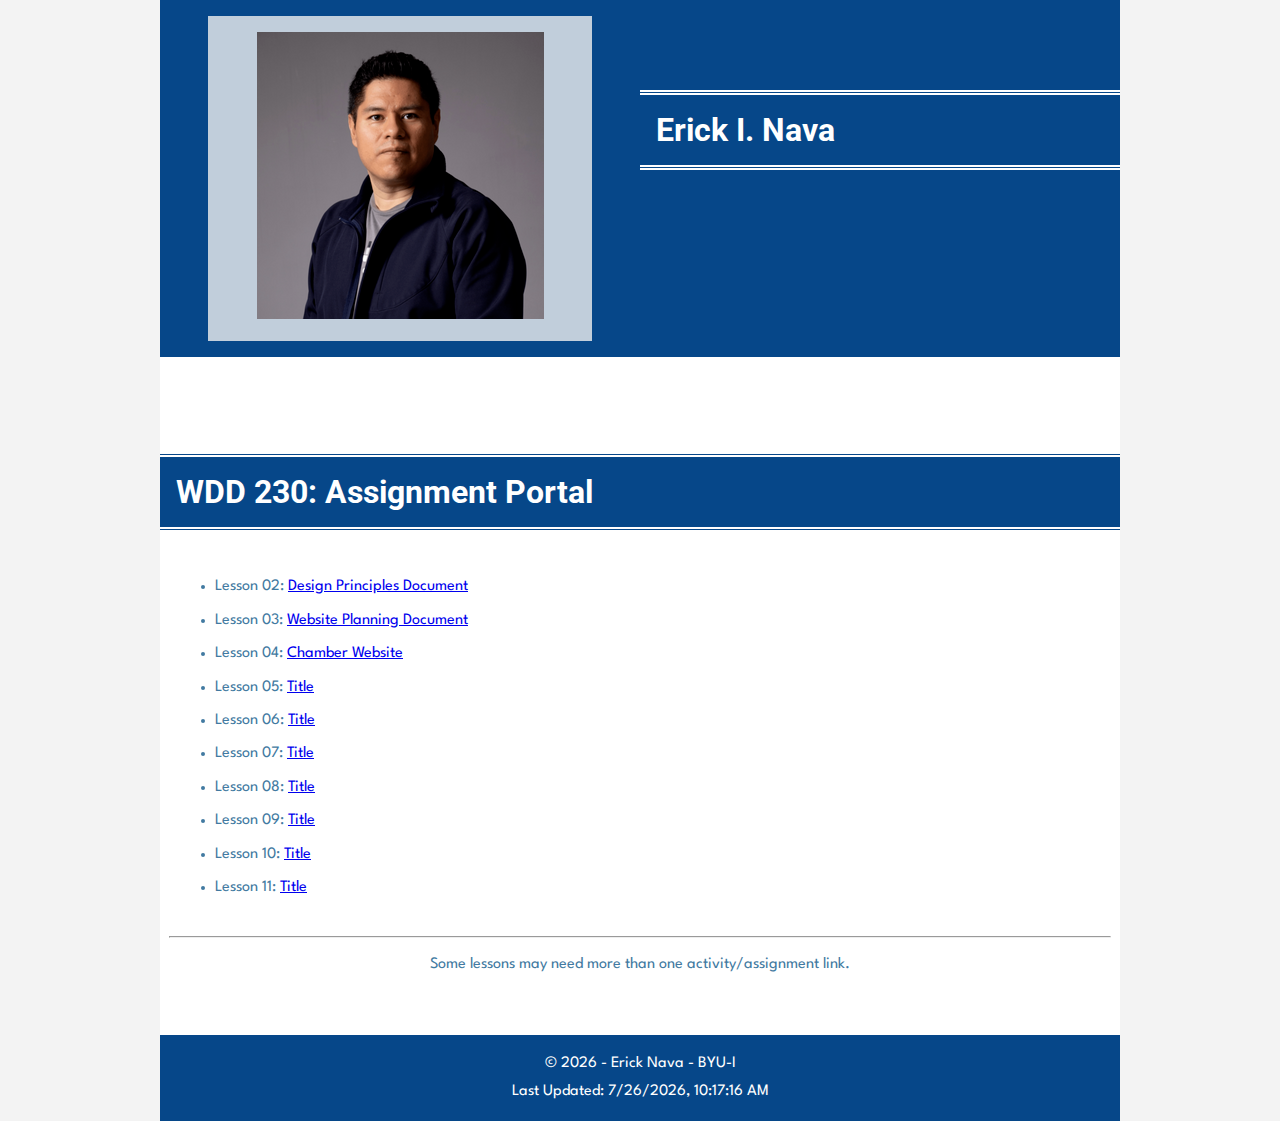
<file: index.html>
<!DOCTYPE HTML>
<html lang="en">

<head>
    <title>WDD 230 | Erick Nava | Assignment Portal</title>
    <meta charset="utf-8" />
    <meta name="viewport" content="width=device-width, initial-scale=1" />
    <meta name="author" content="Erick Nava" />
    <meta name="description" content="The WDD 230 Assignment Portal provides information related to Fall 2022 BYU-I Web Front End Development Course"/>

    <link rel="stylesheet" href="./styles/normalize.css" />
    <link rel="stylesheet" href="./styles/styles.css" />
    <link rel="stylesheet" href="./styles/medium.css" />
</head>

<body>
    <div id="content">
        <header>
            <div class="banner-box">
                <div class="action">
                    <img src="images/profile-image.png" alt="Profile Image from current user">
                </div>
                <div class="username">
                    <h1>
                        Erick I. Nava
                    </h1>
                </div>
            </div>
        </header>
        <main>
            <div class="home-grid">
                <h2 class="home-headline-1">WDD 230: Assignment Portal </h2>
            
                <ul>
                    <li>Lesson 02: <a href="lesson2/design-principles.html">Design Principles Document</a></li>
                    <li>Lesson 03: <a href="lesson3/">Website Planning Document</a></li>
                    <li>Lesson 04: <a href="chamber/">Chamber Website</a></li>
                    <li>Lesson 05: <a href="#">Title</a></li>
                    <li>Lesson 06: <a href="#">Title</a></li>
                    <li>Lesson 07: <a href="#">Title</a></li>
                    <li>Lesson 08: <a href="#">Title</a></li>
                    <li>Lesson 09: <a href="#">Title</a></li>
                    <li>Lesson 10: <a href="#">Title</a></li>
                    <li>Lesson 11: <a href="#">Title</a></li>
                </ul>

            </div>
            <hr>
            <div class="page-comments">
                <p>
                    Some lessons may need more than one activity/assignment link.
                </p>
            </div>

        </main>
        <footer>
            <p>&copy; <span id="current_date"></span> - Erick Nava - BYU-I</p>
            <p>Last Updated: <span id="last_modification"></span></p>
        </footer>
    </div>
    <script src="./scripts/scripts.js"></script>
</body>

</html>
</file>
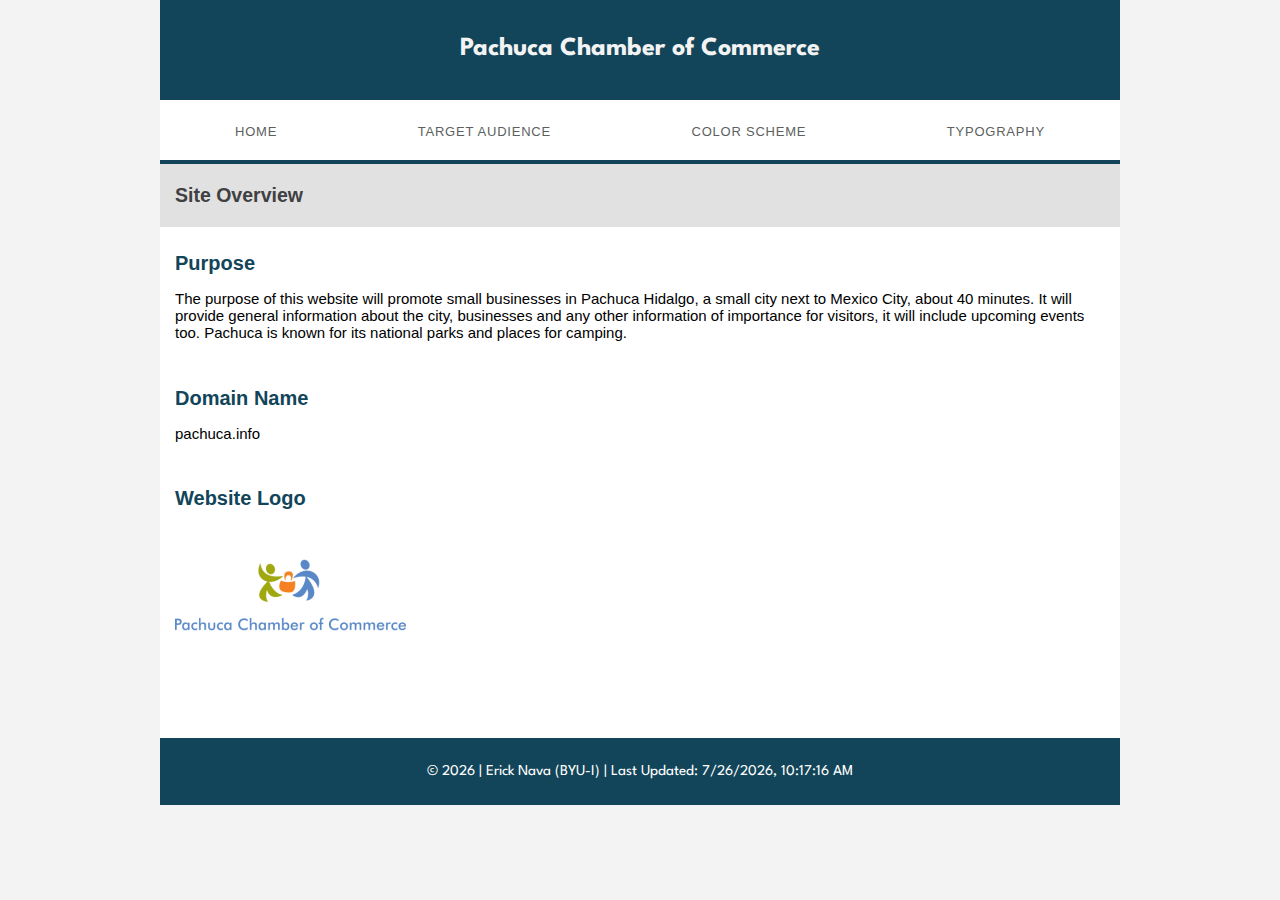
<file: lesson3/index.html>
<!DOCTYPE HTML>
<html lang="en">

<head>
    <title>Pachuca Chamber of Commerce</title>
    <meta charset="utf-8" />
    <meta name="viewport" content="width=device-width, initial-scale=1" />
    <meta name="author" content="Erick Nava" />
    <meta name="description"
        content="The Chamber of Commerce Project is a website project that will be used throughout the course as a learning project" />

    <link rel="stylesheet" href="./styles/normalize.css" />
    <link rel="stylesheet" href="./styles/styles.css" />
    <link rel="stylesheet" href="./styles/medium.css" />
    <link rel="stylesheet" href="./styles/small.css" />
</head>

<body>
    <div id="content">
        <header>
            <div class="banner-box">
                <h1>
                    Pachuca Chamber of Commerce
                </h1>
            </div>
            <div class="top-menu">
                <nav>
                    <div class="menu-link"><a href="./index.html">Home</a></div>
                    <div class="menu-link"><a href="./target-audience.html">Target Audience</a></div>
                    <div class="menu-link"><a href="./color-scheme.html">Color Scheme</a></div>
                    <div class="menu-link"><a href="./typography.html">Typography</a></div>
                </nav>
            </div>

        </header>
        <main>
            <div class="home-grid">
                <div class="item">
                    <hr>
                    <div class="item-title">
                        <h2>Site Overview</h2>
                    </div>

                    <div class="item-description">
                        <h3>
                            Purpose
                        </h3>
                        <p>The purpose of this website will promote small
                            businesses in Pachuca Hidalgo, a small city next to Mexico City, about 40 minutes. It will
                            provide general information about the city, businesses and any other information of
                            importance for visitors, it will include upcoming events too.
                            Pachuca is known for its national parks and places for camping.
                        </p>
                    </div>
                    <div class="item-description">
                        <h3>
                            Domain Name
                        </h3>
                        <p>
                            pachuca.info
                        </p>
                    </div>
                    <div class="item-description">
                        <h3>
                            Website Logo
                        </h3>
                        <p>
                            <img src="./images/logo.png" alt="Pachuca Chamber of Commerce">
                        </p>
                    </div>

                </div>
            </div>
        </main>
        <footer>
            <p>&copy; <span id="current_date"></span> | Erick Nava (BYU-I) | Last Updated: <span
                    id="last_modification"></span></p>
        </footer>
    </div>
    <script src="./scripts/scripts.js"></script>
</body>

</html>
</file>
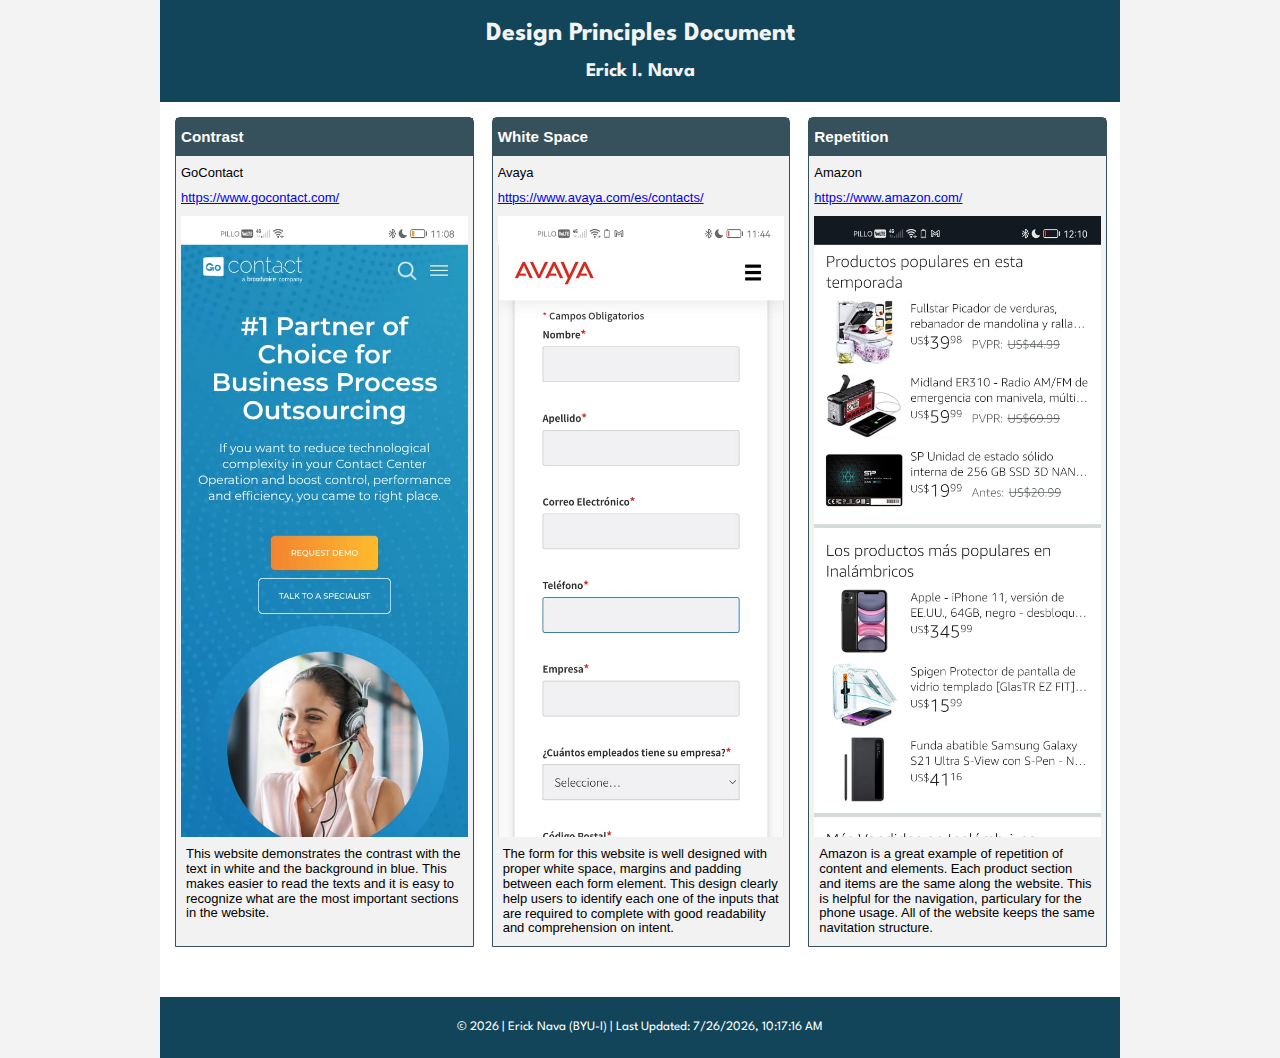
<file: lesson2/design-principles.html>
<!DOCTYPE HTML>
<html lang="en">

<head>
    <title>WDD 230 | Erick Nava | Design Principles</title>
    <meta charset="utf-8" />
    <meta name="viewport" content="width=device-width, initial-scale=1" />
    <meta name="author" content="Erick Nava" />
    <meta name="description"
        content="Page to demonstrate distinct design principles for Fall 2022 BYU-I Web Front End Development Course" />

    <link rel="stylesheet" href="./styles/normalize.css" />
    <link rel="stylesheet" href="./styles/styles.css" />
    <link rel="stylesheet" href="./styles/medium.css" />
    <link rel="stylesheet" href="./styles/small.css" />
</head>

<body>
    <div id="content">
        <header>
            <div class="banner-box">
                <h1>
                    Design Principles Document
                </h1>
                <h2>
                    Erick I. Nava
                </h2>
            </div>
        </header>
        <main>
            <div class="home-grid">
                <div class="item">
                    <div class="item-title">
                        <h3>Contrast</h3>
                    </div>
                    <div class="company">
                        GoContact
                    </div>
                    <div class="website">
                        <a href="https://www.gocontact.com/" target="_blank">https://www.gocontact.com/</a>
                    </div>
                    <div class="item-image-container">
                        <img class="item-image" src="./images/gocontact.jpeg" alt="GoContact"/>
                    </div>
                    <p class="item-description">This website demonstrates the contrast with the text in white and the
                        background in blue. This makes easier to read the texts and it is easy to recognize what are the
                        most important sections in the website.
                    </p>
                </div>
                <div class="item">
                    <div class="item-title">
                        <h3>White Space</h3>
                    </div>
                    <div class="company">
                        Avaya
                    </div>
                    <div class="website">
                        <a href="https://www.avaya.com/es/contacts/" target="_blank">https://www.avaya.com/es/contacts/</a>
                    </div>
                    <div class="item-image-container">
                        <img class="item-image" src="./images/avaya.jpeg" alt="Avaya"/>
                    </div>
                    <p class="item-description">The form for this website is well designed with proper white space,
                        margins and padding between each form element. This design clearly help users to identify
                        each one of the inputs that are required to complete with good readability and comprehension on intent.
                    </p>
                </div>
                <div class="item item-3">
                    <div class="item-title">
                        <h3>Repetition</h3>
                    </div>
                    <div class="company">
                        Amazon
                    </div>
                    <div class="website">
                        <a href="https://www.amazon.com/" target="_blank">https://www.amazon.com/</a>
                    </div>
                    <div class="item-image-container">
                        <img class="item-image" src="./images/amazon.jpeg" alt="Amazon"/>
                    </div>
                    <p class="item-description">Amazon is a great example of repetition of content and elements. Each product
                        section and items are the same along the website. This is helpful for the navigation, particulary for the
                        phone usage. All of the website keeps the same navitation structure.
                    </p>
                </div>
            </div>
        </main>
        <footer>
            <p>&copy; <span id="current_date"></span> | Erick Nava (BYU-I) | Last Updated: <span
                    id="last_modification"></span></p>
        </footer>
    </div>
    <script src="./scripts/scripts.js"></script>
</body>

</html>
</file>
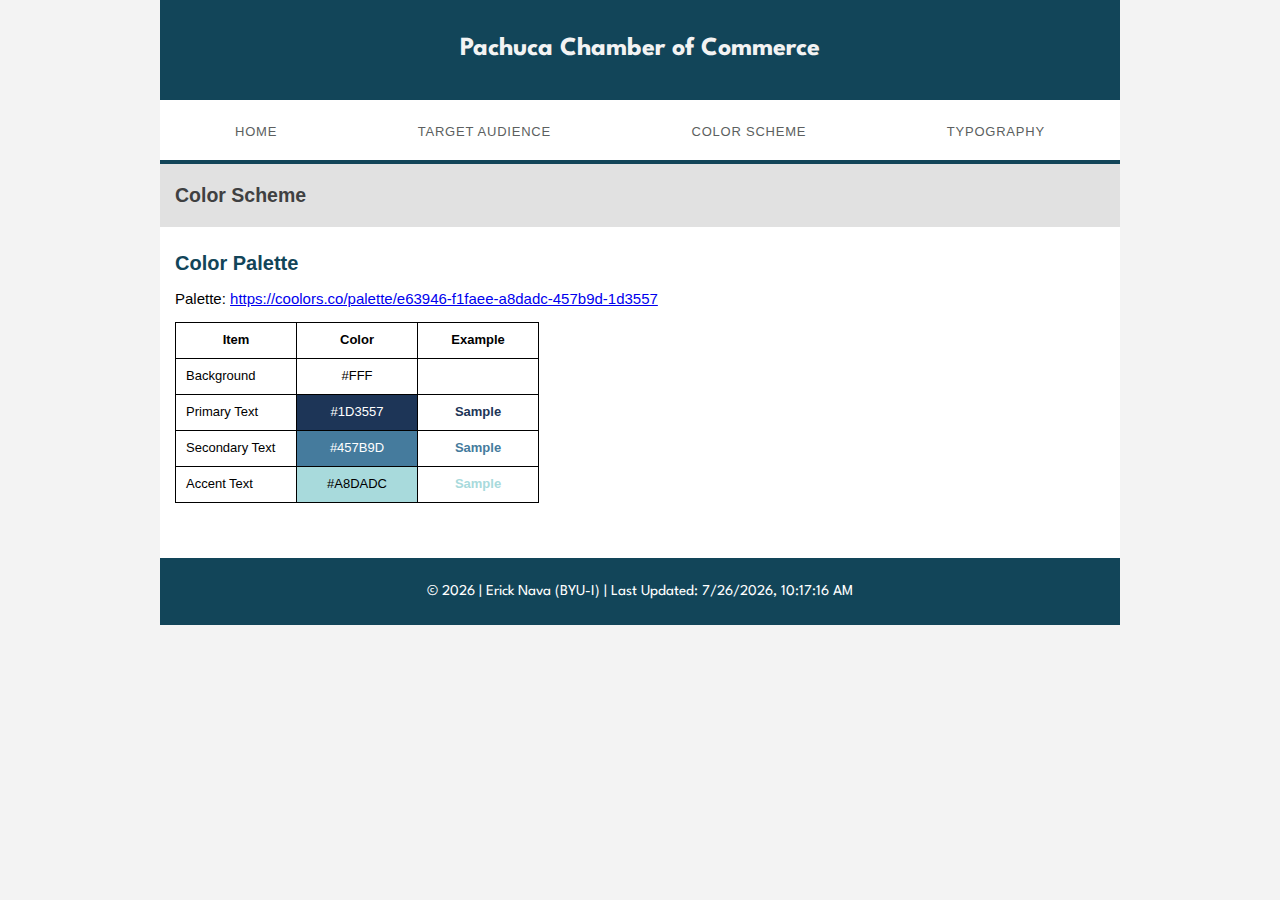
<file: lesson3/color-scheme.html>
<!DOCTYPE HTML>
<html lang="en">

<head>
    <title>Pachuca Chamber of Commerce | Color Scheme</title>
    <meta charset="utf-8" />
    <meta name="viewport" content="width=device-width, initial-scale=1" />
    <meta name="author" content="Erick Nava" />
    <meta name="description"
        content="The Chamber of Commerce Project is a website project that will be used throughout the course as a learning project" />

    <link rel="stylesheet" href="./styles/normalize.css" />
    <link rel="stylesheet" href="./styles/styles.css" />
    <link rel="stylesheet" href="./styles/medium.css" />
    <link rel="stylesheet" href="./styles/small.css" />
</head>

<body>
    <div id="content">
        <header>
            <div class="banner-box">
                <h1>
                    Pachuca Chamber of Commerce
                </h1>
            </div>
            <div class="top-menu">
                <nav>
                    <div class="menu-link"><a href="./index.html">Home</a></div>
                    <div class="menu-link"><a href="./target-audience.html">Target Audience</a></div>
                    <div class="menu-link"><a href="./color-scheme.html">Color Scheme</a></div>
                    <div class="menu-link"><a href="./typography.html">Typography</a></div>
                </nav>
            </div>

        </header>
        <main>
            <div class="home-grid">
                <div class="item">
                    <hr>
                    <div class="item-title">
                        <h2>Color Scheme</h2>
                    </div>

                    <div class="item-description">
                        <h3>
                            Color Palette
                        </h3>
                        <p> Palette: <a href="https://coolors.co/palette/e63946-f1faee-a8dadc-457b9d-1d3557">https://coolors.co/palette/e63946-f1faee-a8dadc-457b9d-1d3557</a></p>
                        <table>
                            <tr>
                                <th width="100px"> Item </td>
                                <th width="100px"> Color </td>
                                <th width="100px"> Example </td>
                            </tr>
                            <tr>
                                <td>Background</td>
                                <td style="background-color: #FFF; text-align: center;">#FFF</td>
                                <td style="background-color: #FFF; text-align: center;"></td>
                            </tr>
                            <tr>
                                <td>Primary Text</td>
                                <td style="background-color: #1D3557; color: white; text-align: center;">#1D3557</td>
                                <td style="color: #1D3557; text-align: center; font-weight: 900;">Sample</td>
                            </tr>
                            <tr>
                                <td>Secondary Text</td>
                                <td style="background-color: #457B9D; color: white; text-align: center;">#457B9D</td>
                                <td style="color: #457B9D; text-align: center; font-weight: 900;">Sample</td>
                            </tr>
                            <tr>
                                <td>Accent Text</td>
                                <td style="background-color: #A8DADC; text-align: center;">#A8DADC</td>
                                <td style="color: #A8DADC; text-align: center; font-weight: 900;">Sample</td>
                            </tr>

                        </table>
                    </div>
                </div>
            </div>
        </main>
        <footer>
            <p>&copy; <span id="current_date"></span> | Erick Nava (BYU-I) | Last Updated: <span
                    id="last_modification"></span></p>
        </footer>
    </div>
    <script src="./scripts/scripts.js"></script>
</body>

</html>
</file>
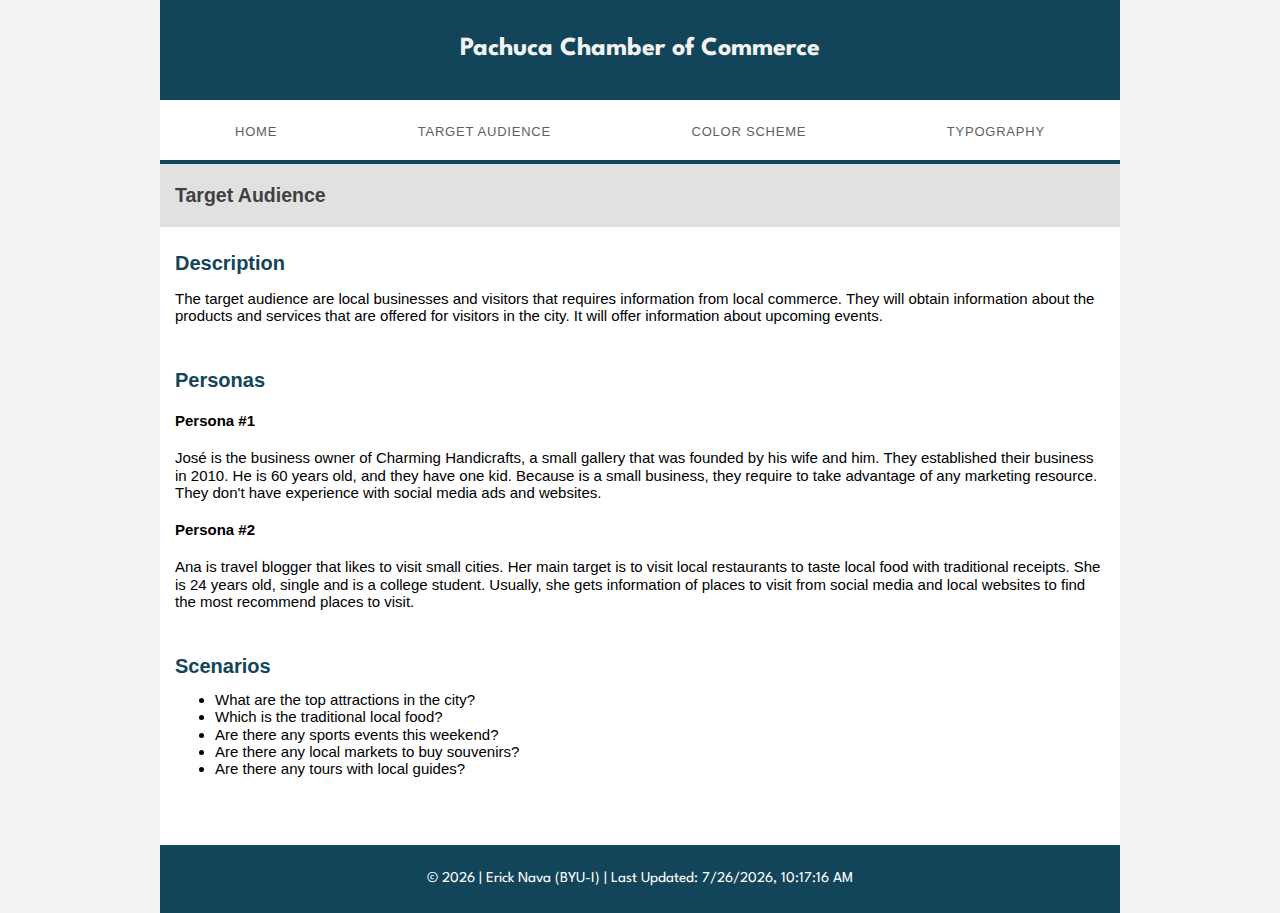
<file: lesson3/target-audience.html>
<!DOCTYPE HTML>
<html lang="en">

<head>
    <title>Pachuca Chamber of Commerce | Target Audience</title>
    <meta charset="utf-8" />
    <meta name="viewport" content="width=device-width, initial-scale=1" />
    <meta name="author" content="Erick Nava" />
    <meta name="description"
        content="The Chamber of Commerce Project is a website project that will be used throughout the course as a learning project" />

    <link rel="stylesheet" href="./styles/normalize.css" />
    <link rel="stylesheet" href="./styles/styles.css" />
    <link rel="stylesheet" href="./styles/medium.css" />
    <link rel="stylesheet" href="./styles/small.css" />
</head>

<body>
    <div id="content">
        <header>
            <div class="banner-box">
                <h1>
                    Pachuca Chamber of Commerce
                </h1>
            </div>
            <div class="top-menu">
                <nav>
                    <div class="menu-link"><a href="./index.html">Home</a></div>
                    <div class="menu-link"><a href="./target-audience.html">Target Audience</a></div>
                    <div class="menu-link"><a href="./color-scheme.html">Color Scheme</a></div>
                    <div class="menu-link"><a href="./typography.html">Typography</a></div>
                </nav>
            </div>

        </header>
        <main>
            <div class="home-grid">
                <div class="item">
                    <hr>
                    <div class="item-title">
                        <h2>Target Audience</h2>
                    </div>

                    <div class="item-description">
                        <h3>
                            Description
                        </h3>
                        <p>
                            The target audience are local businesses and visitors that requires information from local
                            commerce.
                            They will obtain information about the products and services that are offered for visitors
                            in the city.
                            It will offer information about upcoming events.

                        </p>
                    </div>
                    <div class="item-description">
                        <h3>
                            Personas
                        </h3>
                        <h4>
                            Persona #1
                        </h4>
                        <p>
                            José is the business owner of Charming Handicrafts, a small gallery that was founded
                            by his wife and him. They established their business in 2010. He is 60 years old, and they
                            have one kid.
                            Because is a small business, they require to take advantage of any marketing resource.
                            They don't have experience with social media ads and websites.
                        </p>
                        <h4>
                            Persona #2
                        </h4>
                        <p>
                            Ana is travel blogger that likes to visit small cities. Her main target is to visit local
                            restaurants to
                            taste local food with traditional receipts. She is 24 years old, single and is a college
                            student.
                            Usually, she gets information of places to visit from social media and local websites to
                            find the most recommend places to visit.
                        </p>
                    </div>
                    <div class="item-description">
                        <h3>
                            Scenarios
                        </h3>
                        <ul>
                            <li>What are the top attractions in the city?</li>
                            <li>Which is the traditional local food?</li>
                            <li>Are there any sports events this weekend?</li>
                            <li>Are there any local markets to buy souvenirs?</li>
                            <li>Are there any tours with local guides?</li>
                        </ul>
                    </div>
                </div>
            </div>
        </main>
        <footer>
            <p>&copy; <span id="current_date"></span> | Erick Nava (BYU-I) | Last Updated: <span
                    id="last_modification"></span></p>
        </footer>
    </div>
    <script src="./scripts/scripts.js"></script>
</body>

</html>
</file>
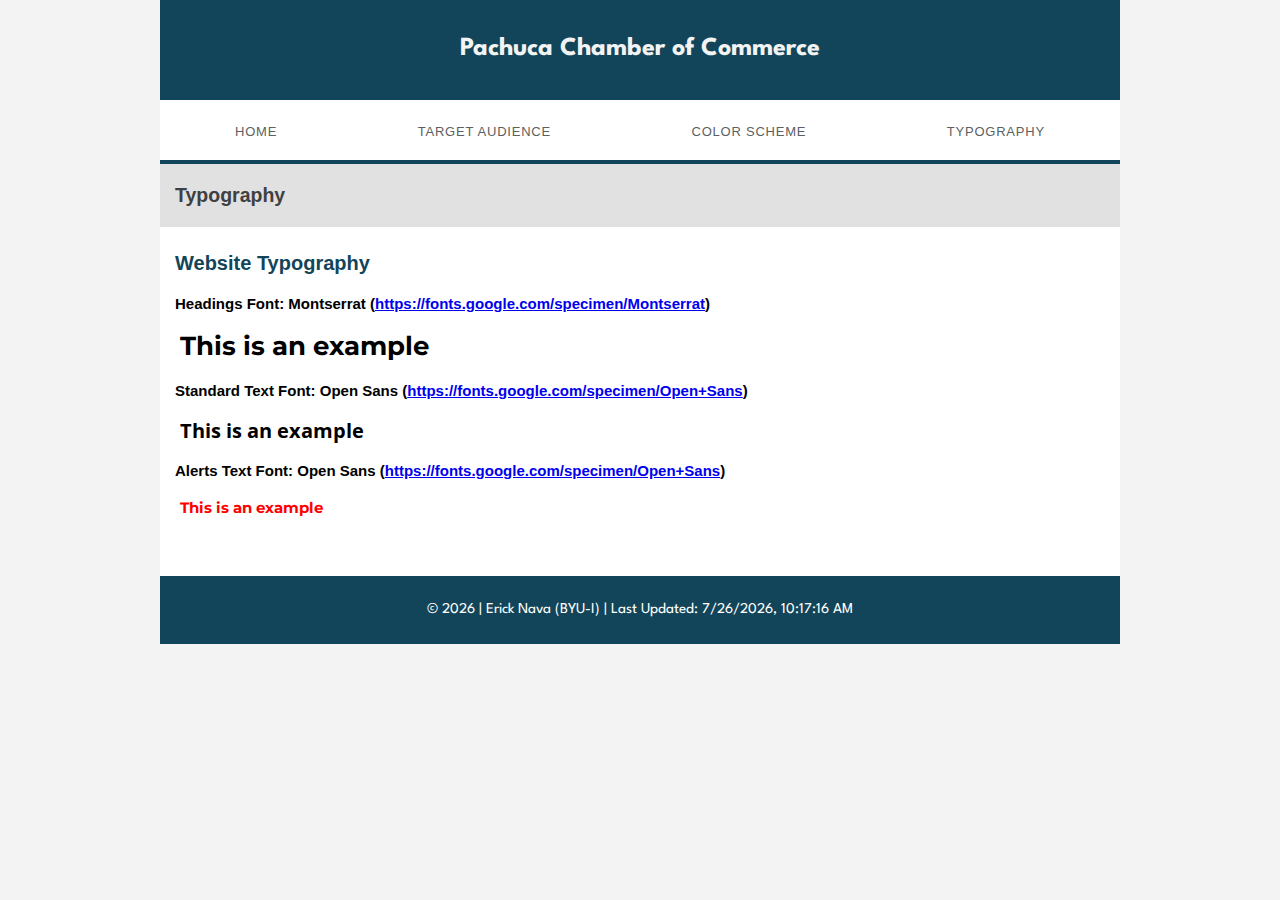
<file: lesson3/typography.html>
<!DOCTYPE HTML>
<html lang="en">

<head>
    <title>Pachuca Chamber of Commerce | Typography</title>
    <meta charset="utf-8" />
    <meta name="viewport" content="width=device-width, initial-scale=1" />
    <meta name="author" content="Erick Nava" />
    <meta name="description"
        content="The Chamber of Commerce Project is a website project that will be used throughout the course as a learning project" />

    <link rel="stylesheet" href="./styles/normalize.css" />
    <link rel="stylesheet" href="./styles/styles.css" />
    <link rel="stylesheet" href="./styles/medium.css" />
    <link rel="stylesheet" href="./styles/small.css" />

    <style>
        @import url('https://fonts.googleapis.com/css2?family=Montserrat&display=swap');
        @import url('https://fonts.googleapis.com/css2?family=Open+Sans:wght@300&display=swap');
    </style>
</head>

<body>
    <div id="content">
        <header>
            <div class="banner-box">
                <h1>
                    Pachuca Chamber of Commerce
                </h1>
            </div>
            <div class="top-menu">
                <nav>
                    <div class="menu-link"><a href="./index.html">Home</a></div>
                    <div class="menu-link"><a href="./target-audience.html">Target Audience</a></div>
                    <div class="menu-link"><a href="./color-scheme.html">Color Scheme</a></div>
                    <div class="menu-link"><a href="./typography.html">Typography</a></div>
                </nav>
            </div>

        </header>
        <main>
            <div class="home-grid">
                <div class="item">
                    <hr>
                    <div class="item-title">
                        <h2>Typography</h2>
                    </div>

                    <div class="item-description">
                        <h3>
                            Website Typography
                        </h3>
                        <h4>Headings Font: Montserrat (<a href="https://fonts.google.com/specimen/Montserrat">https://fonts.google.com/specimen/Montserrat</a>)</h4>
                        <h1 style="font-family: 'Montserrat', sans-serif;">This is an example</h1>
                        <h4>Standard Text Font: Open Sans (<a href="https://fonts.google.com/specimen/Open+Sans">https://fonts.google.com/specimen/Open+Sans</a>)</h4>
                        <h1 style="font-size: 20px; font-family: 'Open Sans', sans-serif;">This is an example</h1>
                        <h4>Alerts Text Font: Open Sans (<a href="https://fonts.google.com/specimen/Open+Sans">https://fonts.google.com/specimen/Open+Sans</a>)</h4>
                        <h1 style="font-size: 15px; font-family: 'Montserrat', sans-serif; color: red;">This is an example</h1>

                    </div>
                </div>
            </div>
        </main>
        <footer>
            <p>&copy; <span id="current_date"></span> | Erick Nava (BYU-I) | Last Updated: <span
                    id="last_modification"></span></p>
        </footer>
    </div>
    <script src="./scripts/scripts.js"></script>
</body>

</html>
</file>
<file: styles/styles.css>
@import url('https://fonts.googleapis.com/css2?family=Roboto:wght@500&family=Spartan:wght@200&display=swap');

:root {
    /* change the values below to your chosen font(s) */
    --heading-font: 'Roboto', Helvetica, Arial, sans-serif;
    --paragraph-font: 'Spartan', Helvetica, Arial, sans-serif;
}

body {
    background-color: #F3F3F3;
    font-family: var(--paragraph-font);
}

h1 {
    background-color: #064789;
    color: white;
    font-family: var(--heading-font);
    padding: 0.5em;
    margin-top: 20px;
    margin-bottom: 10px;
    line-height: normal;
    border-top: 5px double;
    border-bottom: 5px double;
    font-size: larger;
}

h2 {
    background-color: #064789;
    color: white;
    font-family: var(--heading-font);
    padding: 0.5em;
    margin-top: 20px;
    margin-bottom: 10px;
    line-height: normal;
    border-top: 5px double;
    border-bottom: 5px double;
    font-size: large;
}

h3,
h4,
h5,
h6 {
    background-color: #064789;
    color: white;
    font-family: var(--heading-font);
    padding: 0.5em;
    margin-top: 20px;
    margin-bottom: 10px;
    line-height: normal;
    border-top: 5px double;
    border-bottom: 5px double;
}

li {
    font-size: small;
    margin: 15px;
}

p {
    margin-top: 10px;
    margin-bottom: 10px;
}

img {
    max-width: 100%
}

#content {
    max-width: 960px;
    margin: 0 auto;
    background-color: white;
}

header {}

main {
    color: #427AA1;
}

footer {
    margin-top: 50px;
    background-color: #064789;
    color: white;
    align-items: center;
    align-content: center;
    text-align: center;
    padding: 10px;
    font-size: small;
}

.banner-box {
    display: grid;
    grid-template-columns: 1fr 1fr;
    background-color: #064789;
}

.banner-box img {
    grid-column: 1 / -1;
    /* the -1 is just a fancy way to say "span all the columns" */
    grid-row: 1;
}

.action {
    grid-column: 1;
    grid-row: 1;
    background-color: rgba(240, 240, 240, 0.8);
    margin: 1em 3em;
    padding: 1em;
    text-align: center;
}

.home-grid {
    margin-top: 5px;
    display: grid;
    grid-template-columns: repeat(1, 1fr);
    grid-gap: 5px;
}

.home-headline-1 {
    grid-column: 1 / 6;
    grid-row: 1 / 1;
}

.home-paragraph-1 {
    margin: 10px;
    grid-column: 1 / 6;
    grid-row: 2 / 4;
    text-align: justify;
    text-justify: inter-word;
}

.home-right-img {
    grid-column: 4 / 6;
    grid-row: 1 / 3;
    border: 1px solid #cccccc;
    padding: 10px;
    box-shadow: -5px 5px 5px #999999;
    width: 90%;
    margin-left: auto;
    margin-right: 10px;
}

.page-comments {
    align-items: center;
    align-content: center;
    text-align: center;
}

hr {
    width: 98%;
    color: #064789;
}
</file>
<file: styles/medium.css>
@media only screen and (min-width: 32.5em) {
h1,
h2,
h3,
h4,
h5,
h6 {
    background-color: #064789;
    color: white;
    font-family: var(--heading-font);
    padding: 0.5em;
    margin-top: 90px;
    margin-bottom: 10px;
    line-height: normal;
    border-top: 5px double;
    border-bottom: 5px double;
    font-size: xx-large;
}

li {
    font-size: medium;
}

.home-grid {
    margin-top: 5px;
    display: grid;
    grid-template-columns: repeat(1, 1fr);
    grid-gap: 5px;
}

footer {
    margin-top: 50px;
    background-color: #064789;
    color: white;
    align-items: center;
    align-content: center;
    text-align: center;
    padding: 10px;
    font-size: medium;
}

}
</file>
<file: lesson3/styles/styles.css>
@import url('https://fonts.googleapis.com/css2?family=Roboto:wght@500&family=Spartan:wght@200&display=swap');

:root {
    /* change the values below to your chosen font(s) */
    --heading-font: 'Roboto', Helvetica, Arial, sans-serif;
    --paragraph-font: 'Spartan', Helvetica, Arial, sans-serif;
}

body {
    background-color: #F3F3F3;
    font-family: var(--paragraph-font);
    font-size: small;
}

p {
    font-size: 15px;
}

#content {
    max-width: 960px;
    margin: 0 auto;
    background-color: white;
}

.banner-box {
    display: grid;
    background-color: #124559;
    place-items: center;
    text-align: center;
    color: #F3F3F3;
    padding: 30px 0px 30px 0px;
}

main {
    background-color: rgb(242, 242, 242);
}

footer {
    margin-top: 50px;
    background-color: #124559;
    color: white;
    align-items: center;
    align-content: center;
    text-align: center;
    padding: 10px;
}

h1 {
    padding: 0px;
    margin: 5px;
}

h2 {
    padding: 0px;
    margin: 0px;
    color: #3f4041;
}

h3 {
    padding: 0px;
    margin: 0px;
    color: #124559;
    font-size: 20px;
}

h4 {
    font-size: 15px;
}

hr {
    margin: 0px;
    padding: 0px;
    border: 2px solid #124559;

}

nav {
    display: flex;
    flex-direction: row;
    padding: 0.3rem;
    align-items: normal;
    justify-content: space-around;
}


nav a {
    padding: 10px;
    text-decoration: none;
    color: #5c5f60;
    font-weight: 400;
    font-family: Arial, Helvetica, sans-serif;
    font-size: small;
    letter-spacing: 0.06em;
}

nav a:hover {
    color: #2da0de;
}

.top-menu {
    margin-top: 20px;
}

.menu-link {
    text-transform: uppercase;
    outline: none;
}

.home-grid {
    display: grid;
    grid-template-columns: repeat(1, 1fr);
    grid-gap: 0px;
    row-gap: 0px;
    margin-top: 15px;
}

.item {
    width: 100%;
    font-family: sans-serif;
    background-color: white;
}

.item-title {
    padding: 20px 15px 20px 15px;
    background-color: #e1e1e1;
    color: #124559;
    text-align: left;

}

.item-image-container {
    margin: 5px;
}

.item-image {
    width: 100%;
    height: auto;
    object-fit: contain;
    display: block;
}

.item-description {
    margin-top: 20px;
    padding: 5px 15px 5px 15px;
}

li {
    font-size: 15px;
}

table,
th,
td {
    border: 1px solid black;
    border-collapse: collapse;
    padding: 10px;
}
</file>
<file: lesson3/styles/medium.css>
@media only screen and (max-width: 1024px) {

    h1 {
        padding: 0px;
        margin: 5px;
        font-size: 50px;
    }

    h2 {
        padding: 0px;
        margin: 15px;
        font-size: 40px;
        text-align: center;
    }

    h3 {
        padding: 0px;
        margin: 0px;
        font-size: 35px;
    }

    h4 {
        font-size: 30px;
    }

    p {
        font-size: 30px;
    }

    footer p {
        font-size: 20px;
    }

    nav {
        display: flex;
        flex-direction: column;
        padding: 0.3rem;
        align-items: center;
        justify-content: center;
    }

    nav a {
        padding: 20px;
        text-decoration: none;
        color: #5c5f60;
        font-weight: 400;
        font-family: Arial, Helvetica, sans-serif;
        font-size: 30px;
        letter-spacing: 0.06em;
    }

    nav a:: {
        color: #2da0de;
    }

    .menu-link {
        text-transform: uppercase;
        outline: none;
        margin: 20px;
    }

    li {
        font-size: 30px;
    }

    table {
        width: 100%;
        font-size: 25px;
    }


}
</file>
<file: lesson3/styles/small.css>
@media only screen and (max-width: 576px) {

    h1 {
        padding: 0px;
        margin: 5px;
        font-size: 20px;
    }
    
    h2 {
        padding: 0px;
        margin: 5px;
        font-size: medium;
        text-align: center;
    }

    h3 {
        padding: 0px;
        margin: 0px;
        font-size: medium;
    }

    h4 {
        font-size: 15px;
    }

    p {
        font-size: 15px;
    }

    footer p {
        font-size: 10px;
    }

    nav {
        display: flex;
        flex-direction: column;
        padding: 0.3rem;
        align-items: center;
        justify-content: center;
    }

    nav a {
        padding: 10px;
        text-decoration: none;
        color: #5c5f60;
        font-weight: 400;
        font-family: Arial, Helvetica, sans-serif;
        font-size: 15px;
        letter-spacing: 0.06em;
    }

    nav a:: {
        color: #2da0de;
    }
    .menu-link {
        text-transform: uppercase;
        outline: none;
        margin: 10px;
    }

    .item-description {
        margin-top: 20px;
        padding: 10px 15px 0px 15px;
    }

    li {
        font-size: 15px;
    }

    table {
        width: 100%;
        font-size: 13px;
    }


}
</file>
<file: lesson2/styles/styles.css>
@import url('https://fonts.googleapis.com/css2?family=Roboto:wght@500&family=Spartan:wght@200&display=swap');

:root {
    /* change the values below to your chosen font(s) */
    --heading-font: 'Roboto', Helvetica, Arial, sans-serif;
    --paragraph-font: 'Spartan', Helvetica, Arial, sans-serif;
}

body {
    background-color: #F3F3F3;
    font-family: var(--paragraph-font);
    font-size: small;
}

#content {
    max-width: 960px;
    margin: 0 auto;
    background-color: white;
}

.banner-box {
    display: grid;
    background-color: #124559;
    place-items: center;
    text-align: center;
    color: #F3F3F3;
    padding: 15px;
}

footer {
    margin-top: 50px;
    background-color: #124559;
    color: white;
    align-items: center;
    align-content: center;
    text-align: center;
    padding: 10px;
    font-size: small;
}

h1,h2,h3 {
    padding: 0px;
    margin: 5px;
}

.home-grid {
    display: grid;
    grid-template-columns: repeat(3,1fr);
    grid-gap: 20px;
    row-gap: 15px;
    margin: 15px;
}

.item {
    width: 100%;
    border-radius: 5px 5px 0px 0px;
    border-color: #36515b;
    border-style: solid;
    border-width: 1px;
    font-family: sans-serif;
    background-color: rgb(242, 242, 242);
}

.item-title {
    margin: 0px;
    padding: 5px 5px 5px 0px;
    background-color: #36515b;
    color: white;
    text-align: left;

}

.company {
    margin: 10px 0px 10px 5px;
    text-align: left;
}

.website {
    margin: 10px 0px 10px 5px;
    text-align: left;
}

.item-image-container {
    margin: 5px;
}

.item-image {
    width: 100%;
    height: auto;
    object-fit: contain;
    display: block;
}

.item-description {
    margin: 10px;
}
</file>
<file: lesson2/styles/medium.css>
@media only screen and (max-width: 1024px) {

    h1 {
        font-size: xx-large;
    }
    h2 {
        font-size: x-large;
    }

    .home-grid {
        display: grid;
        grid-template-columns: repeat(2,1fr);
        grid-gap: 20px;
        row-gap: 15px;
        margin: 15px;
    }

    .item-3 {
        grid-column: 1/3;
    }

}
</file>
<file: lesson2/styles/small.css>
@media only screen and (max-width: 576px) {

    h1 {
        font-size: large;
    }
    h2 {
        font-size: medium;
    }

    .home-grid {
        display: grid;
        grid-template-columns: repeat(1,1fr);
        grid-gap: 20px;
        row-gap: 15px;
        margin: 15px;
    }

    .item-3 {
        grid-column: 1/1;
    }

}
</file>
